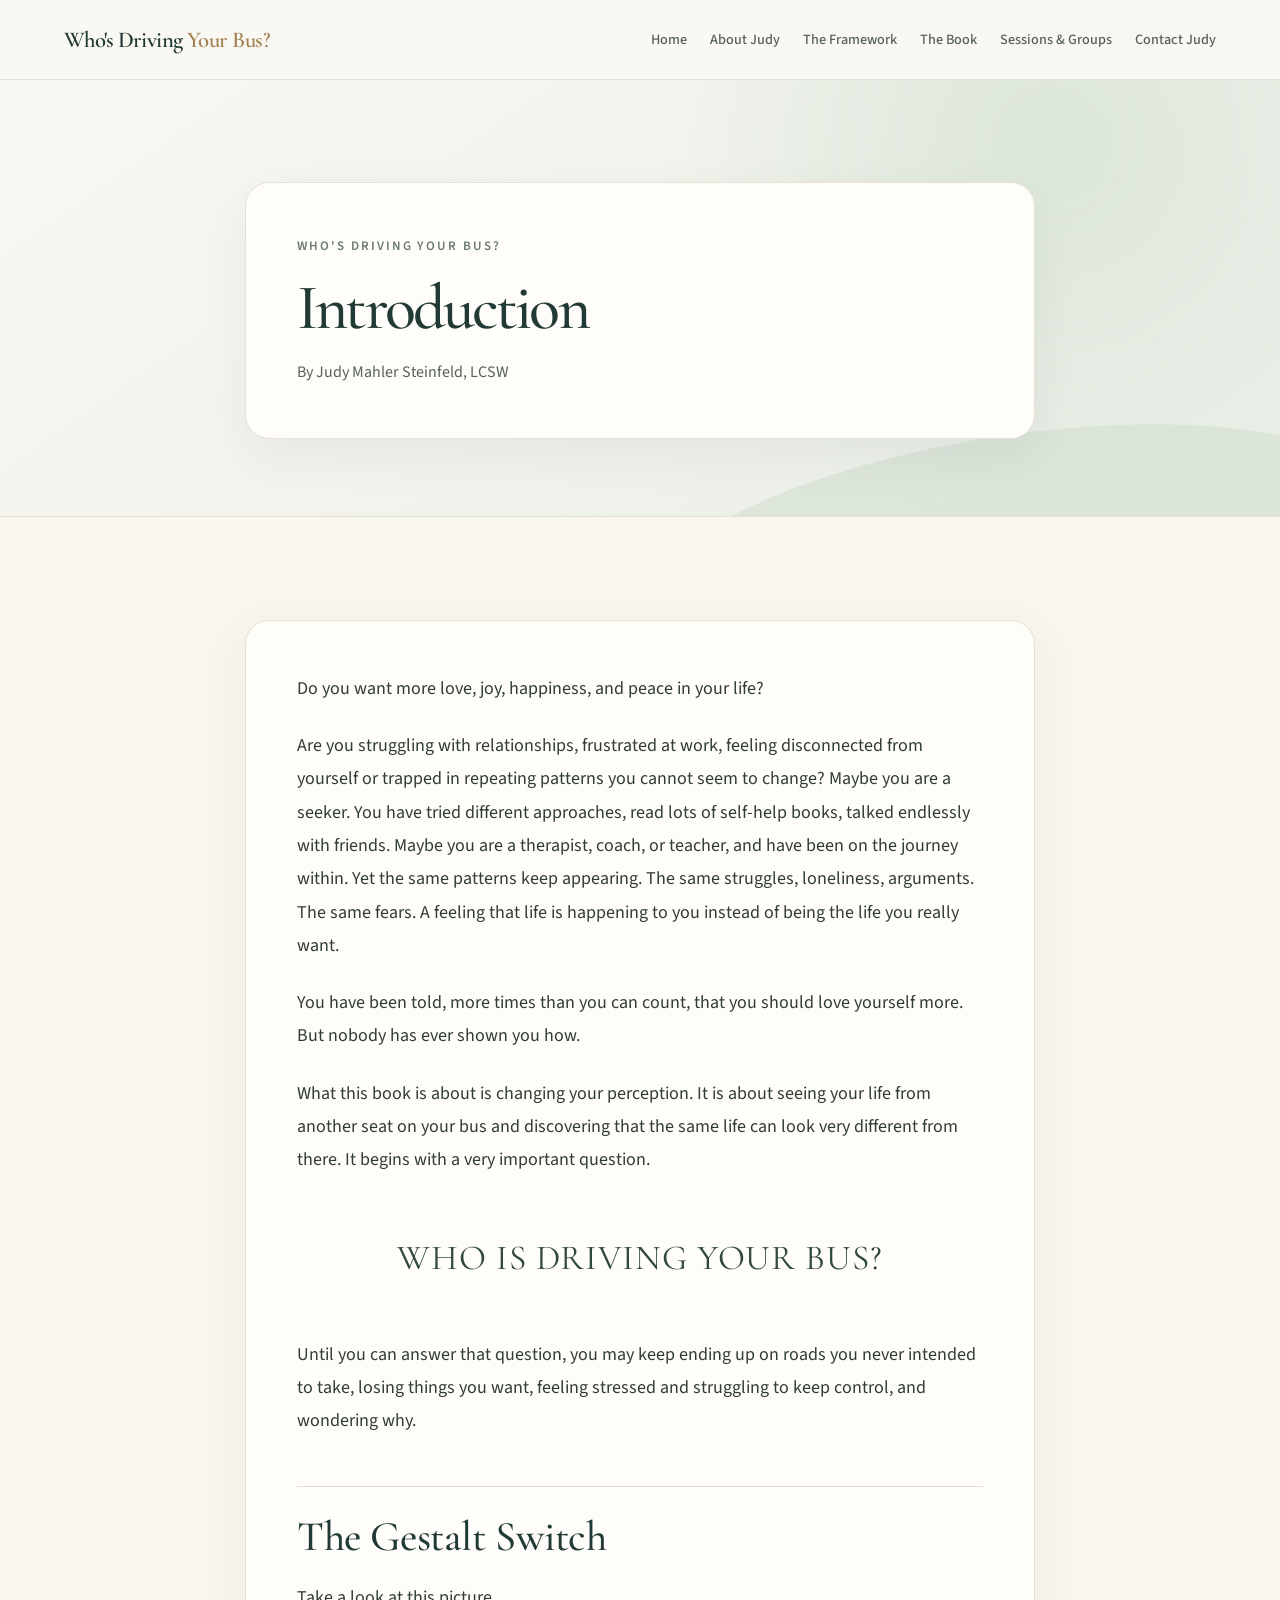
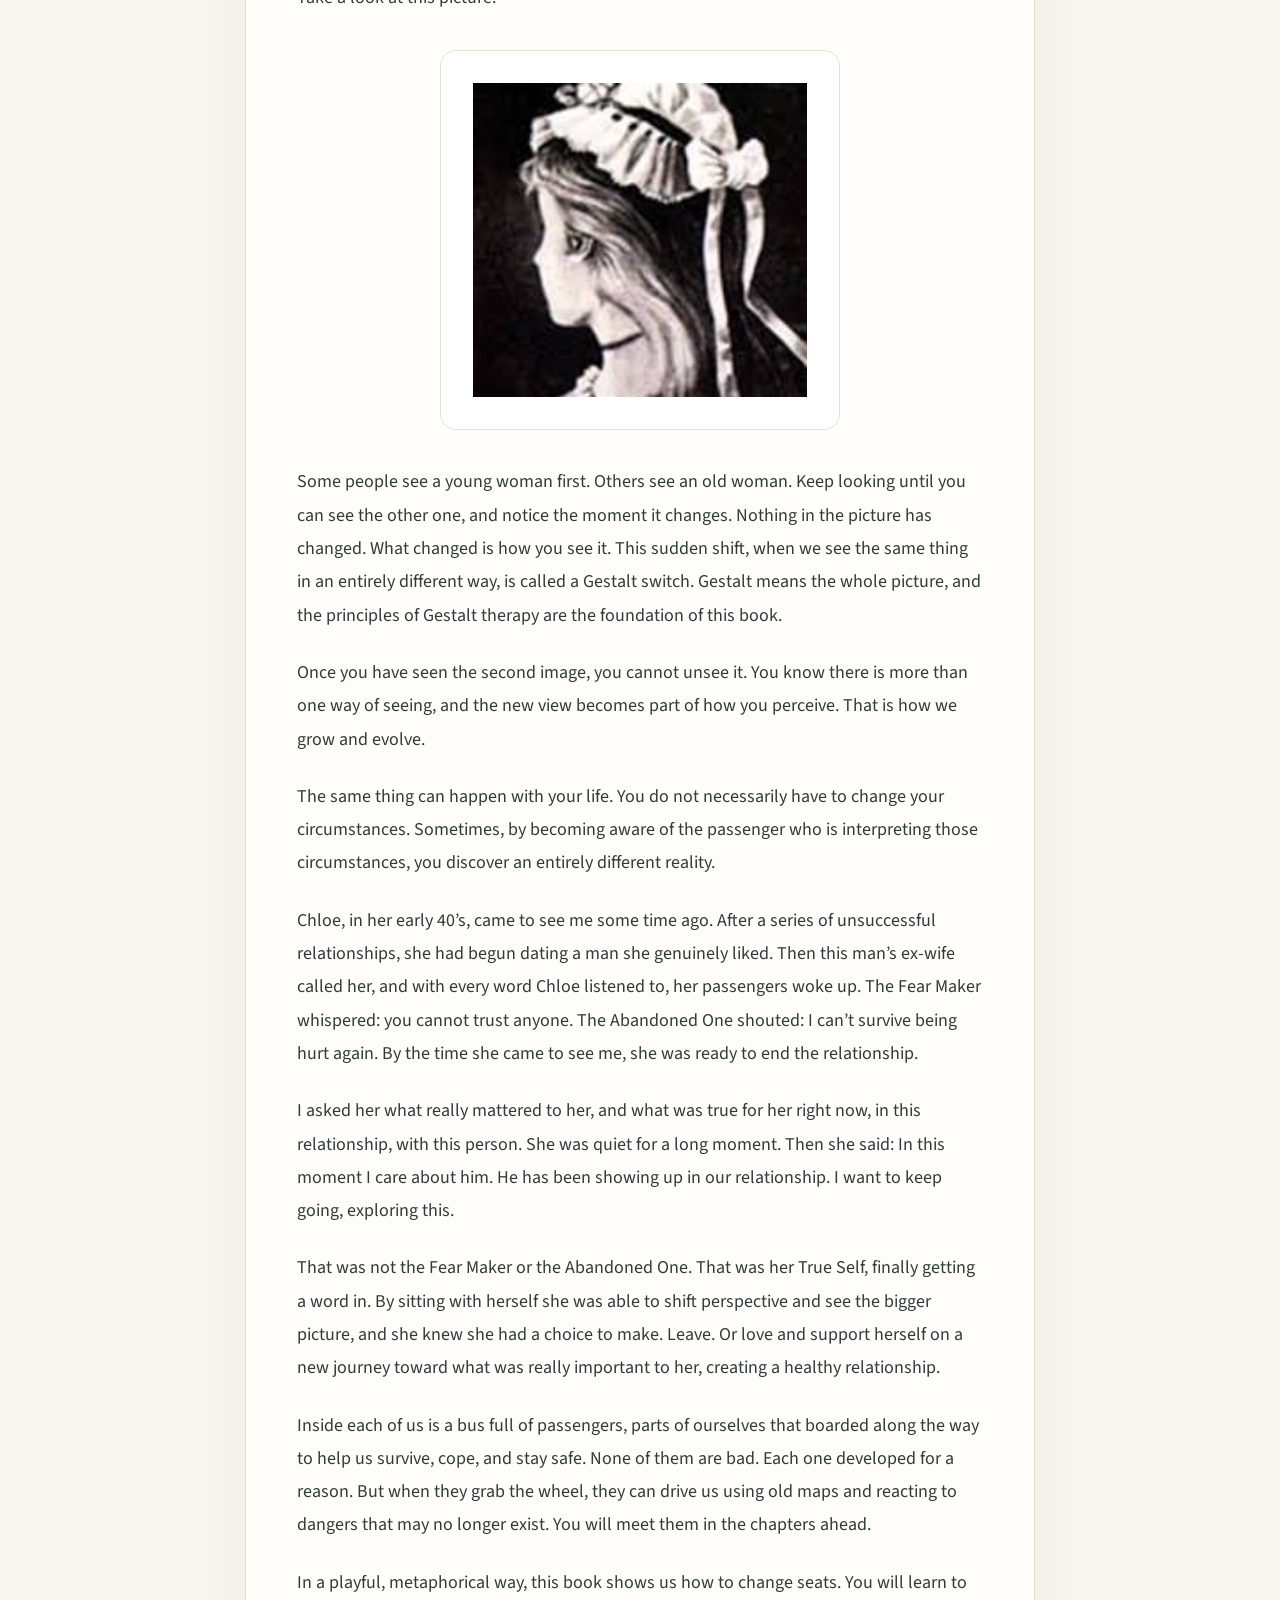
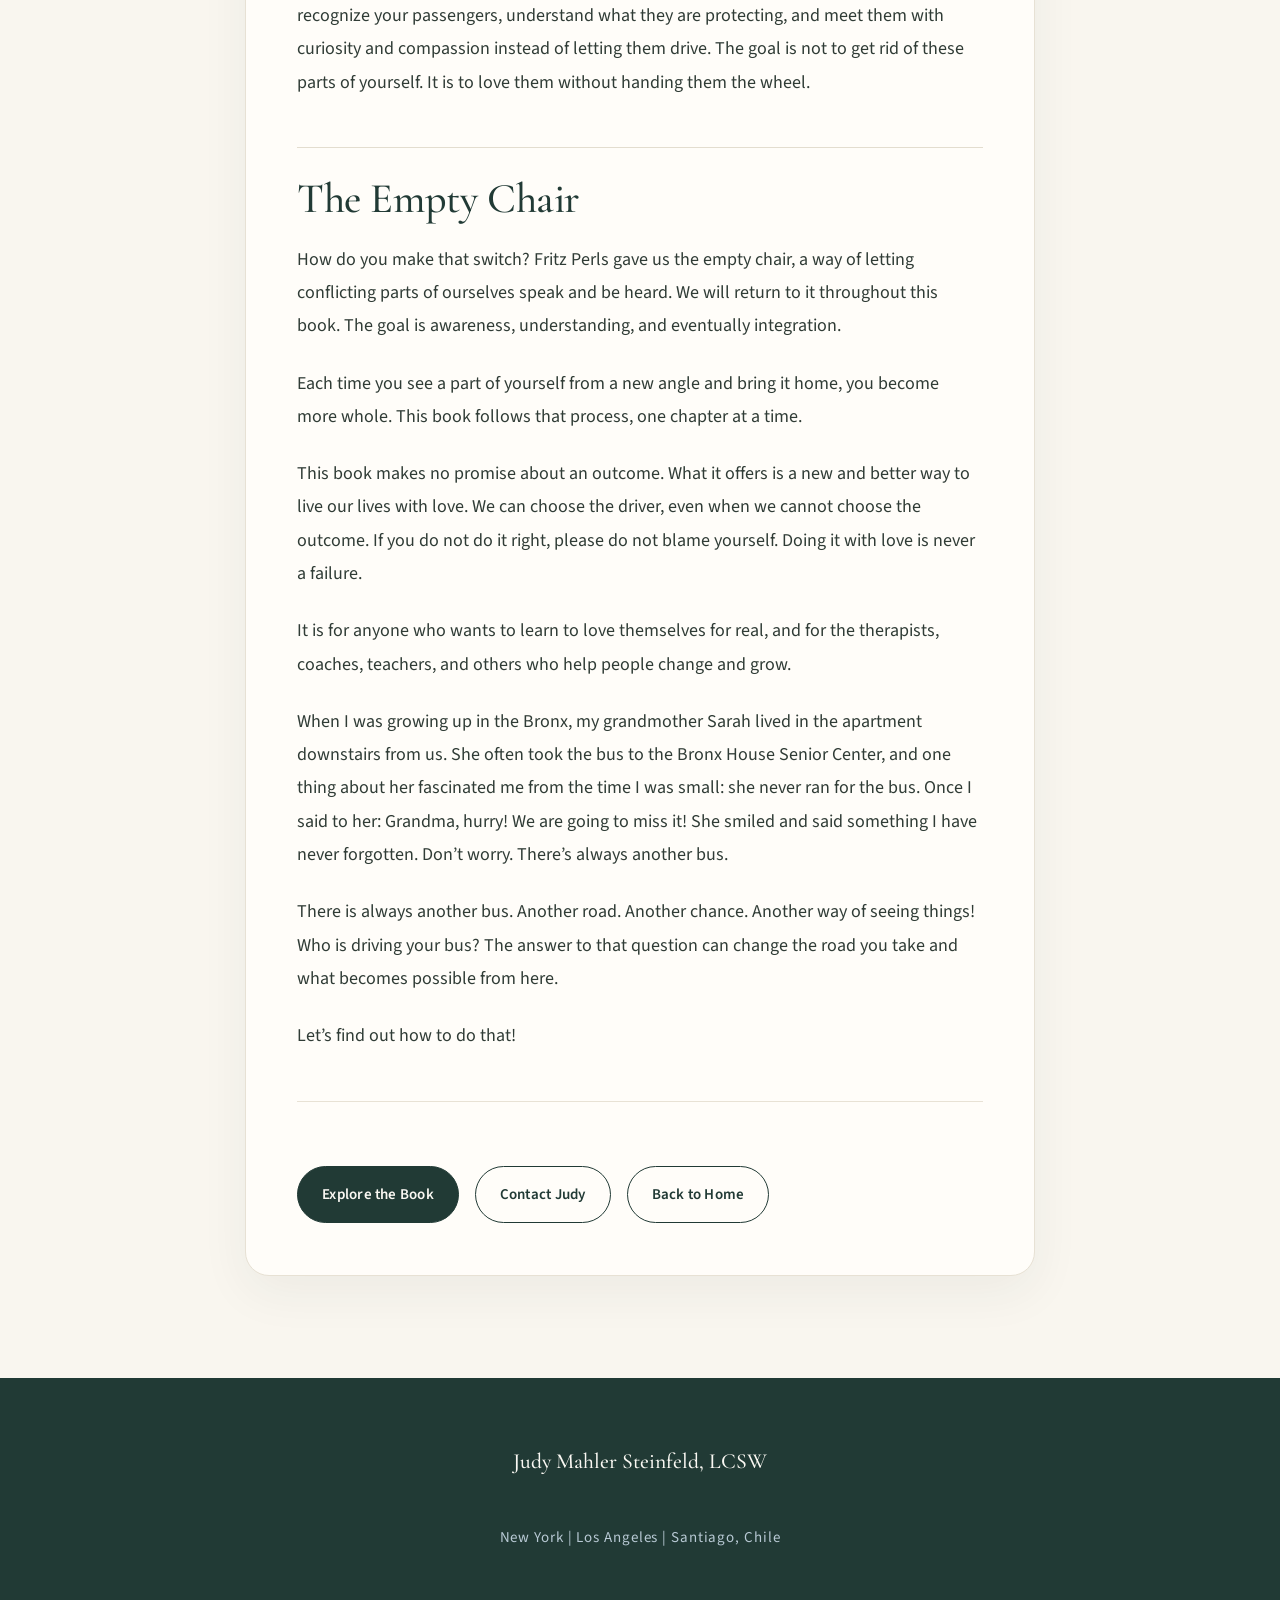
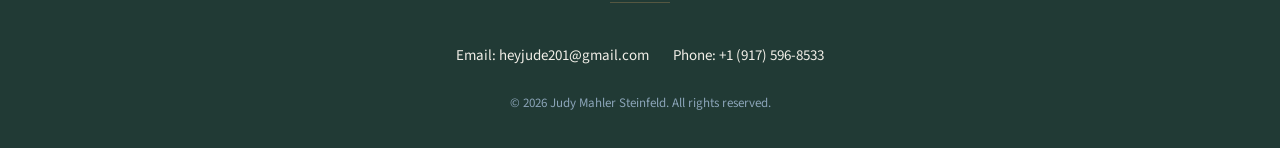
<file: introduction.html>
<!DOCTYPE html>
<html lang="en">
<head>
  <meta charset="UTF-8">
  <meta name="viewport" content="width=device-width, initial-scale=1.0">
  <title>Introduction | Who's Driving Your Bus?</title>
  <meta name="description" content="Read the revised introduction to Who’s Driving Your Bus? by Judy Mahler Steinfeld, LCSW, including the Gestalt switch and changing perspectives.">
  <link rel="canonical" href="https://whoisdrivingyourbus.com/introduction.html">
  <link rel="stylesheet" href="styles.css">
</head>
<body>

  <header class="site-header">
    <div class="container header-inner">
      <a href="index.html" class="logo">Who's Driving <span>Your Bus?</span></a>
      <nav class="nav-desktop" aria-label="Main navigation">
        <a href="index.html">Home</a>
        <a href="about.html">About Judy</a>
        <a href="framework.html">The Framework</a>
        <a href="book.html">The Book</a>
        <a href="work-with-judy.html">Sessions &amp; Groups</a>
        <a href="contact.html">Contact Judy</a>
      </nav>
      <button class="menu-toggle" aria-label="Open menu" aria-expanded="false" aria-controls="mobile-nav">
        <span></span>
        <span></span>
        <span></span>
      </button>
    </div>
  </header>
  <nav class="nav-mobile" id="mobile-nav" aria-label="Mobile navigation" hidden>
    <ul>
      <li><a href="index.html">Home</a></li>
      <li><a href="about.html">About Judy</a></li>
      <li><a href="framework.html">The Framework</a></li>
      <li><a href="book.html">The Book</a></li>
      <li><a href="work-with-judy.html">Sessions &amp; Groups</a></li>
      <li><a href="contact.html">Contact Judy</a></li>
    </ul>
  </nav>

  <main>
    <section class="page-hero">
      <div class="container reading-column">
        <p class="eyebrow">Who's Driving Your Bus?</p>
        <h1>Introduction</h1>
        <p class="reading-byline">By Judy Mahler Steinfeld, LCSW</p>
      </div>
    </section>
    <section class="section section--cream">
      <div class="container reading-column">
        <article class="introduction-text" aria-label="Book introduction">
          <p>Do you want more love, joy, happiness, and peace in your life?</p>

          <p>Are you struggling with relationships, frustrated at work, feeling disconnected from yourself or trapped in repeating patterns you cannot seem to change? Maybe you are a seeker. You have tried different approaches, read lots of self-help books, talked endlessly with friends. Maybe you are a therapist, coach, or teacher, and have been on the journey within. Yet the same patterns keep appearing. The same struggles, loneliness, arguments. The same fears. A feeling that life is happening to you instead of being the life you really want.</p>

          <p>You have been told, more times than you can count, that you should love yourself more. But nobody has ever shown you how.</p>

          <p>What this book is about is changing your perception. It is about seeing your life from another seat on your bus and discovering that the same life can look very different from there. It begins with a very important question.</p>

          <p class="reading-question">WHO IS DRIVING YOUR BUS?</p>

          <p>Until you can answer that question, you may keep ending up on roads you never intended to take, losing things you want, feeling stressed and struggling to keep control, and wondering why.</p>

          <h2 class="introduction-subheading">The Gestalt Switch</h2>

          <p>Take a look at this picture.</p>
          <figure class="introduction-figure"><img src="assets/images/gestalt-young-and-old-woman.png" width="188" height="177" alt="Ambiguous black-and-white portrait illustration, reproduced from Judy's introduction." loading="lazy"></figure>

          <p>Some people see a young woman first. Others see an old woman. Keep looking until you can see the other one, and notice the moment it changes. Nothing in the picture has changed. What changed is how you see it. This sudden shift, when we see the same thing in an entirely different way, is called a Gestalt switch. Gestalt means the whole picture, and the principles of Gestalt therapy are the foundation of this book.</p>

          <p>Once you have seen the second image, you cannot unsee it. You know there is more than one way of seeing, and the new view becomes part of how you perceive. That is how we grow and evolve.</p>

          <p>The same thing can happen with your life. You do not necessarily have to change your circumstances. Sometimes, by becoming aware of the passenger who is interpreting those circumstances, you discover an entirely different reality.</p>

          <p>Chloe, in her early 40’s, came to see me some time ago. After a series of unsuccessful relationships, she had begun dating a man she genuinely liked. Then this man’s ex-wife called her, and with every word Chloe listened to, her passengers woke up. The Fear Maker whispered: you cannot trust anyone. The Abandoned One shouted: I can’t survive being hurt again. By the time she came to see me, she was ready to end the relationship.</p>

          <p>I asked her what really mattered to her, and what was true for her right now, in this relationship, with this person. She was quiet for a long moment. Then she said: In this moment I care about him. He has been showing up in our relationship. I want to keep going, exploring this.</p>

          <p>That was not the Fear Maker or the Abandoned One. That was her True Self, finally getting a word in. By sitting with herself she was able to shift perspective and see the bigger picture, and she knew she had a choice to make. Leave. Or love and support herself on a new journey toward what was really important to her, creating a healthy relationship.</p>

          <p>Inside each of us is a bus full of passengers, parts of ourselves that boarded along the way to help us survive, cope, and stay safe. None of them are bad. Each one developed for a reason. But when they grab the wheel, they can drive us using old maps and reacting to dangers that may no longer exist. You will meet them in the chapters ahead.</p>

          <p>In a playful, metaphorical way, this book shows us how to change seats. You will learn to recognize your passengers, understand what they are protecting, and meet them with curiosity and compassion instead of letting them drive. The goal is not to get rid of these parts of yourself. It is to love them without handing them the wheel.</p>

          <h2 class="introduction-subheading">The Empty Chair</h2>

          <p>How do you make that switch? Fritz Perls gave us the empty chair, a way of letting conflicting parts of ourselves speak and be heard. We will return to it throughout this book. The goal is awareness, understanding, and eventually integration.</p>

          <p>Each time you see a part of yourself from a new angle and bring it home, you become more whole. This book follows that process, one chapter at a time.</p>

          <p>This book makes no promise about an outcome. What it offers is a new and better way to live our lives with love. We can choose the driver, even when we cannot choose the outcome. If you do not do it right, please do not blame yourself. Doing it with love is never a failure.</p>

          <p>It is for anyone who wants to learn to love themselves for real, and for the therapists, coaches, teachers, and others who help people change and grow.</p>

          <p>When I was growing up in the Bronx, my grandmother Sarah lived in the apartment downstairs from us. She often took the bus to the Bronx House Senior Center, and one thing about her fascinated me from the time I was small: she never ran for the bus. Once I said to her: Grandma, hurry! We are going to miss it! She smiled and said something I have never forgotten. Don’t worry. There’s always another bus.</p>

          <p>There is always another bus. Another road. Another chance. Another way of seeing things! Who is driving your bus? The answer to that question can change the road you take and what becomes possible from here.</p>

          <p>Let’s find out how to do that!</p>
        </article>
        <nav class="reading-next" aria-label="Continue exploring">
          <div class="btn-group">
            <a href="book.html" class="btn btn--primary">Explore the Book</a>
            <a href="contact.html" class="btn btn--secondary">Contact Judy</a>
            <a href="index.html" class="btn btn--secondary">Back to Home</a>
          </div>
        </nav>
      </div>
    </section>
  </main>

  <footer class="site-footer">
    <div class="container footer-inner">
      <p class="footer-name">Judy Mahler Steinfeld, LCSW</p>
      <p class="footer-locations">New York | Los Angeles | Santiago, Chile</p>
      <div class="footer-divider"></div>
      <div class="footer-contact">
        <a href="mailto:heyjude201@gmail.com">Email: heyjude201@gmail.com</a>
        <a href="tel:+19175968533">Phone: +1 (917) 596-8533</a>
      </div>
      <p class="footer-copy">&copy; 2026 Judy Mahler Steinfeld. All rights reserved.</p>
    </div>
  </footer>

  <script src="script.js"></script>
</body>
</html>
</file>
<file: styles.css>
/* ==========================================================================
   Who's Driving Your Bus — Design System
   ========================================================================== */

@import url('https://fonts.googleapis.com/css2?family=Cormorant+Garamond:ital,wght@0,400;0,500;0,600;0,700;1,400;1,500&family=Source+Sans+3:ital,wght@0,300;0,400;0,500;0,600;1,400&display=swap');

:root {
  --navy-deep: #1a2744;
  --navy: #243352;
  --navy-soft: #2f4060;
  --gold: #c4a265;
  --gold-light: #d4b87a;
  --gold-muted: rgba(196, 162, 101, 0.15);
  --cream: #f8f5f0;
  --cream-warm: #f3ede4;
  --cream-dark: #e8e0d4;
  --sky: #8ba4b8;
  --sky-light: #b8c9d4;
  --sunrise: #e8c4a8;
  --sunrise-soft: rgba(232, 196, 168, 0.25);
  --text: #2c3340;
  --text-muted: #5a6270;
  --white: #ffffff;
  --shadow-sm: 0 2px 12px rgba(26, 39, 68, 0.06);
  --shadow-md: 0 8px 32px rgba(26, 39, 68, 0.08);
  --shadow-lg: 0 16px 48px rgba(26, 39, 68, 0.12);
  --radius: 4px;
  --radius-lg: 8px;
  --transition: 0.35s cubic-bezier(0.4, 0, 0.2, 1);
  --font-serif: 'Cormorant Garamond', Georgia, 'Times New Roman', serif;
  --font-sans: 'Source Sans 3', -apple-system, BlinkMacSystemFont, sans-serif;
  --max-width: 1200px;
  --header-height: 80px;
}

*, *::before, *::after {
  box-sizing: border-box;
  margin: 0;
  padding: 0;
}

html {
  scroll-behavior: smooth;
  font-size: 16px;
}

body {
  font-family: var(--font-sans);
  font-weight: 400;
  line-height: 1.7;
  color: var(--text);
  background-color: var(--cream);
  -webkit-font-smoothing: antialiased;
  -moz-osx-font-smoothing: grayscale;
}

img {
  max-width: 100%;
  height: auto;
  display: block;
}

a {
  color: inherit;
  text-decoration: none;
  transition: color var(--transition);
}

ul {
  list-style: none;
}

/* Typography
   ========================================================================== */

h1, h2, h3, h4 {
  font-family: var(--font-serif);
  font-weight: 500;
  line-height: 1.2;
  color: var(--navy-deep);
}

h1 {
  font-size: clamp(2.5rem, 5vw, 3.75rem);
  letter-spacing: -0.02em;
}

h2 {
  font-size: clamp(2rem, 3.5vw, 2.75rem);
  letter-spacing: -0.01em;
}

h3 {
  font-size: clamp(1.35rem, 2vw, 1.65rem);
}

p {
  line-height: 1.8;
  margin-bottom: 1.25em;
}

p:last-child {
  margin-bottom: 0;
}

.eyebrow {
  font-family: var(--font-sans);
  font-size: 0.8125rem;
  font-weight: 600;
  letter-spacing: 0.14em;
  text-transform: uppercase;
  color: var(--gold);
  margin-bottom: 1rem;
}

.lead {
  font-size: clamp(1.05rem, 1.5vw, 1.2rem);
  line-height: 1.75;
  color: var(--text-muted);
}

.subheadline {
  font-family: var(--font-serif);
  font-size: clamp(1.25rem, 2vw, 1.5rem);
  font-weight: 400;
  font-style: italic;
  color: var(--navy-soft);
  margin-top: 0.75rem;
  margin-bottom: 1.5rem;
}

/* Layout
   ========================================================================== */

.container {
  width: 100%;
  max-width: var(--max-width);
  margin: 0 auto;
  padding: 0 1.5rem;
}

.section {
  padding-top: 120px;
  padding-bottom: 120px;
}

.section--cream {
  background-color: #f7f3ee;
}

.section--warm {
  background-color: #f0ebe3;
}

.section--navy {
  background-color: var(--navy-deep);
  color: var(--cream);
}

.section--navy h2,
.section--navy h3 {
  color: var(--cream);
}

.section-header {
  max-width: 640px;
  margin-bottom: clamp(2.5rem, 5vw, 4rem);
}

.section-header--center {
  text-align: center;
  margin-left: auto;
  margin-right: auto;
}

/* Header & Navigation
   ========================================================================== */

.site-header {
  position: fixed;
  top: 0;
  left: 0;
  right: 0;
  z-index: 1000;
  height: var(--header-height);
  background: rgba(248, 245, 240, 0.92);
  backdrop-filter: blur(12px);
  -webkit-backdrop-filter: blur(12px);
  border-bottom: 1px solid rgba(26, 39, 68, 0.06);
  transition: box-shadow var(--transition), background var(--transition);
}

.site-header.is-scrolled {
  box-shadow: var(--shadow-sm);
  background: rgba(248, 245, 240, 0.97);
}

.header-inner {
  display: flex;
  align-items: center;
  justify-content: space-between;
  height: var(--header-height);
}

.logo {
  font-family: var(--font-serif);
  font-size: 1.25rem;
  font-weight: 600;
  color: var(--navy-deep);
  letter-spacing: -0.01em;
  white-space: nowrap;
}

.logo span {
  color: var(--gold);
}

.nav-desktop {
  display: flex;
  align-items: center;
  gap: 2rem;
}

.nav-desktop a {
  font-size: 0.9375rem;
  font-weight: 500;
  color: var(--text-muted);
  position: relative;
  padding: 0.25rem 0;
}

.nav-desktop a::after {
  content: '';
  position: absolute;
  bottom: 0;
  left: 0;
  width: 0;
  height: 1px;
  background: var(--gold);
  transition: width var(--transition);
}

.nav-desktop a:hover,
.nav-desktop a.is-active {
  color: var(--navy-deep);
}

.nav-desktop a:hover::after,
.nav-desktop a.is-active::after {
  width: 100%;
}

/* Mobile menu toggle */
.menu-toggle {
  display: none;
  flex-direction: column;
  justify-content: center;
  gap: 6px;
  width: 44px;
  height: 44px;
  background: none;
  border: none;
  cursor: pointer;
  padding: 10px;
  z-index: 1001;
}

.menu-toggle span {
  display: block;
  width: 24px;
  height: 2px;
  background: var(--navy-deep);
  transition: transform var(--transition), opacity var(--transition);
  transform-origin: center;
}

.menu-toggle.is-open span:nth-child(1) {
  transform: translateY(8px) rotate(45deg);
}

.menu-toggle.is-open span:nth-child(2) {
  opacity: 0;
}

.menu-toggle.is-open span:nth-child(3) {
  transform: translateY(-8px) rotate(-45deg);
}

.nav-mobile {
  display: none;
  position: fixed;
  top: var(--header-height);
  left: 0;
  right: 0;
  bottom: 0;
  z-index: 1001;
  background: var(--cream);
  padding: 2rem 1.5rem;
  transform: translateX(100%);
  transition: transform var(--transition);
  overflow-y: auto;
  -webkit-overflow-scrolling: touch;
}

.nav-mobile.is-open {
  transform: translateX(0);
  box-shadow: var(--shadow-lg);
}

.nav-mobile ul {
  display: flex;
  flex-direction: column;
  gap: 0;
}

.nav-mobile a {
  display: block;
  font-family: var(--font-serif);
  font-size: 1.75rem;
  font-weight: 500;
  color: var(--navy-deep);
  padding: 1rem 0;
  border-bottom: 1px solid var(--cream-dark);
  transition: color var(--transition), padding-left var(--transition);
}

.nav-mobile a:hover,
.nav-mobile a.is-active {
  color: var(--gold);
  padding-left: 0.5rem;
}

/* Buttons
   ========================================================================== */

.btn-group {
  display: flex;
  flex-wrap: wrap;
  gap: 1rem;
  margin-top: 2rem;
}

.btn {
  display: inline-flex;
  align-items: center;
  justify-content: center;
  font-family: var(--font-sans);
  font-size: 0.9375rem;
  font-weight: 600;
  letter-spacing: 0.04em;
  text-transform: uppercase;
  padding: 0.875rem 1.75rem;
  border-radius: var(--radius);
  border: 1.5px solid transparent;
  cursor: pointer;
  transition: all var(--transition);
}

.btn--primary {
  background: var(--navy-deep);
  color: var(--cream);
  border-color: var(--navy-deep);
}

.btn--primary:hover {
  background: var(--navy);
  border-color: var(--navy);
  transform: translateY(-2px);
  box-shadow: var(--shadow-md);
}

.btn--secondary {
  background: transparent;
  color: var(--navy-deep);
  border-color: var(--navy-deep);
}

.btn--secondary:hover {
  background: var(--navy-deep);
  color: var(--cream);
  transform: translateY(-2px);
}

.btn--gold {
  background: var(--gold);
  color: var(--navy-deep);
  border-color: var(--gold);
}

.btn--gold:hover {
  background: var(--gold-light);
  border-color: var(--gold-light);
  transform: translateY(-2px);
  box-shadow: var(--shadow-md);
}

.btn--outline-light {
  background: transparent;
  color: var(--cream);
  border-color: rgba(248, 245, 240, 0.4);
}

.btn--outline-light:hover {
  background: var(--cream);
  color: var(--navy-deep);
  border-color: var(--cream);
}

/* Hero
   ========================================================================== */

.hero {
  padding-top: calc(var(--header-height) + 120px);
  padding-bottom: 120px;
  background: linear-gradient(
    165deg,
    var(--cream) 0%,
    var(--cream-warm) 45%,
    var(--sunrise-soft) 100%
  );
  position: relative;
  overflow: hidden;
}

.hero::before {
  content: '';
  position: absolute;
  top: -20%;
  right: -10%;
  width: 60%;
  height: 80%;
  background: radial-gradient(ellipse, rgba(139, 164, 184, 0.12) 0%, transparent 70%);
  pointer-events: none;
}

.hero-grid {
  display: grid;
  grid-template-columns: 1fr 1fr;
  gap: 80px;
  align-items: center;
}

.hero-content {
  position: relative;
  z-index: 1;
}

.hero-visual {
  position: relative;
  z-index: 1;
  display: flex;
  justify-content: center;
  align-items: center;
}

.hero-visual img {
  object-fit: contain;
  height: auto;
  width: 100%;
  display: block;
}

.book-cover-wrap {
  position: relative;
  max-width: 380px;
  margin: 0 auto;
}

.book-cover-wrap img {
  border-radius: var(--radius-lg);
  box-shadow: var(--shadow-lg);
  transition: transform var(--transition);
  object-fit: contain;
  height: auto;
  width: 100%;
  display: block;
}

.book-cover-wrap:hover img {
  transform: translateY(-6px) rotate(-1deg);
}

/* Quote section
   ========================================================================== */

.quote-section {
  padding-top: 80px;
  padding-bottom: 80px;
  text-align: center;
  background: var(--navy-deep);
  position: relative;
  overflow: hidden;
}

.quote-section::before {
  content: '';
  position: absolute;
  inset: 0;
  background: linear-gradient(
    180deg,
    rgba(139, 164, 184, 0.08) 0%,
    transparent 50%,
    rgba(232, 196, 168, 0.06) 100%
  );
  pointer-events: none;
}

.quote-text {
  font-family: var(--font-serif);
  font-size: clamp(1.6rem, 3.5vw, 2.5rem);
  font-weight: 400;
  font-style: italic;
  line-height: 1.6;
  color: var(--cream);
  max-width: 780px;
  margin-left: auto;
  margin-right: auto;
  text-align: center;
  position: relative;
}

.quote-text::before {
  content: '\201C';
  display: block;
  font-size: 4rem;
  line-height: 1;
  color: var(--gold);
  opacity: 0.5;
  margin-bottom: 0.5rem;
}

/* Passenger cards
   ========================================================================== */

.passengers-grid {
  display: grid;
  grid-template-columns: repeat(auto-fit, minmax(280px, 1fr));
  gap: 32px;
}

.passenger-card {
  background: var(--white);
  padding: 36px 32px;
  border-radius: var(--radius-lg);
  box-shadow: var(--shadow-sm);
  border: 1px solid rgba(26, 39, 68, 0.04);
  transition: transform var(--transition), box-shadow var(--transition), border-color var(--transition);
  position: relative;
  overflow: hidden;
}

.passenger-card::before {
  content: '';
  position: absolute;
  top: 0;
  left: 0;
  width: 100%;
  height: 3px;
  background: linear-gradient(90deg, var(--gold), var(--sunrise));
  transform: scaleX(0);
  transform-origin: left;
  transition: transform var(--transition);
}

.passenger-card:hover {
  transform: translateY(-4px);
  box-shadow: var(--shadow-md);
  border-color: rgba(196, 162, 101, 0.2);
}

.passenger-card:hover::before {
  transform: scaleX(1);
}

.passenger-card h3 {
  margin-bottom: 0.75rem;
  transition: color var(--transition);
}

.passenger-card:hover h3 {
  color: var(--gold);
}

.passenger-card p {
  font-size: 0.975rem;
  color: var(--text-muted);
  line-height: 1.65;
}

/* Preview sections (split layout)
   ========================================================================== */

.preview-block {
  display: flex;
  align-items: center;
  gap: 80px;
}

.preview-block--reverse {
  flex-direction: row-reverse;
}

.preview-content {
  flex: 1;
}

.preview-image {
  position: relative;
  flex: 0 0 45%;
  max-width: 45%;
}

/* Portrait photos — column matches image; no letterboxing */
.preview-image--portrait {
  flex: 0 0 auto;
  width: auto;
  max-width: min(38vw, 420px);
  align-self: flex-start;
  padding-top: 0.25rem;
}

.preview-image img {
  width: 100%;
  height: auto;
  object-fit: contain;
  display: block;
  border-radius: var(--radius-lg);
  box-shadow: var(--shadow-md);
}

.preview-image--portrait img {
  width: 100%;
  max-width: 100%;
  height: auto;
  max-height: none;
  margin: 0;
  object-fit: contain;
}

.preview-content h2 {
  margin-bottom: 1.25rem;
}

.preview-content .subheadline {
  margin-top: -0.5rem;
}

/* Page hero (inner pages)
   ========================================================================== */

.page-hero {
  padding-top: calc(var(--header-height) + 120px);
  padding-bottom: 100px;
  background: linear-gradient(165deg, var(--cream) 0%, var(--cream-warm) 100%);
  border-bottom: 1px solid var(--cream-dark);
}

.page-hero h1 {
  margin-bottom: 1rem;
}

.page-hero .lead {
  max-width: 600px;
}

/* Content blocks (inner pages)
   ========================================================================== */

.content-block {
  max-width: 720px;
  margin-bottom: 72px;
}

.content-block + .content-block {
  margin-top: clamp(3rem, 6vw, 4.5rem);
  padding-top: clamp(3rem, 6vw, 4.5rem);
  border-top: 1px solid var(--cream-dark);
}

.content-block h2 {
  margin-bottom: 1.25rem;
}

.placeholder-note {
  font-size: 0.9375rem;
  color: var(--text-muted);
  font-style: italic;
  padding: 1.5rem;
  background: var(--cream-warm);
  border-left: 3px solid var(--gold);
  border-radius: 0 var(--radius) var(--radius) 0;
  margin-top: 1.5rem;
}

/* Contact
   ========================================================================== */

.contact-grid {
  display: grid;
  grid-template-columns: 1fr 1fr;
  gap: clamp(2rem, 5vw, 4rem);
}

.contact-info {
  display: flex;
  flex-direction: column;
  gap: 2rem;
}

.contact-item h3 {
  font-size: 1.1rem;
  margin-bottom: 0.5rem;
  color: var(--gold);
}

.contact-item a {
  color: var(--navy-deep);
  font-size: 1.05rem;
}

.contact-item a:hover {
  color: var(--gold);
}

.contact-form {
  background: var(--white);
  padding: 2.5rem;
  border-radius: var(--radius-lg);
  box-shadow: var(--shadow-sm);
}

.form-honey {
  position: absolute;
  left: -9999px;
  width: 1px;
  height: 1px;
  overflow: hidden;
}

.form-group {
  margin-bottom: 1.5rem;
}

.form-group label {
  display: block;
  font-size: 0.875rem;
  font-weight: 600;
  color: var(--navy-deep);
  margin-bottom: 0.5rem;
  letter-spacing: 0.02em;
}

.form-group input,
.form-group textarea,
.form-group select {
  width: 100%;
  font-family: var(--font-sans);
  font-size: 1rem;
  padding: 0.875rem 1rem;
  border: 1px solid var(--cream-dark);
  border-radius: var(--radius);
  background: var(--cream);
  color: var(--text);
  transition: border-color var(--transition), box-shadow var(--transition);
}

.form-group input:focus,
.form-group textarea:focus,
.form-group select:focus {
  outline: none;
  border-color: var(--gold);
  box-shadow: 0 0 0 3px var(--gold-muted);
}

.form-group textarea {
  min-height: 140px;
  resize: vertical;
}

.form-status {
  margin-top: 1rem;
  font-size: 0.9375rem;
  line-height: 1.6;
  color: var(--text-muted);
}

/* Early Reader (application, feedback, admin) — additive only
   ========================================================================== */

.er-auth-grid {
  max-width: 640px;
  margin: 0 auto;
}

.er-feedback-wrap {
  max-width: 720px;
}

.er-card {
  background: var(--white);
  padding: clamp(1.75rem, 4vw, 2.5rem);
  border-radius: var(--radius-lg);
  box-shadow: var(--shadow-sm);
}

.er-card h2,
.er-admin-login h1 {
  margin-bottom: 0.5rem;
}

.er-card-intro {
  margin-bottom: 1.75rem;
  color: var(--text-muted);
}

.er-card-intro a {
  color: var(--navy-deep);
  text-decoration: underline;
  text-underline-offset: 3px;
}

.er-optional {
  font-weight: 400;
  color: var(--text-muted);
  text-transform: none;
  letter-spacing: 0;
}

.er-agreement {
  margin: 1.5rem 0 2rem;
  padding-top: 1.25rem;
  border-top: 1px solid var(--cream-dark);
}

.er-agreement h3 {
  font-size: 1.25rem;
  margin-bottom: 0.75rem;
}

.er-agreement-body {
  max-height: 220px;
  overflow-y: auto;
  padding: 1rem 1.15rem;
  margin-bottom: 1.25rem;
  background: var(--cream);
  border: 1px solid var(--cream-dark);
  border-radius: var(--radius);
  font-size: 0.95rem;
  color: var(--text-muted);
}

.er-agreement-body ul {
  list-style: disc;
  padding-left: 1.25rem;
  margin-top: 0.75rem;
}

.er-agreement-body li {
  margin-bottom: 0.5rem;
}

.er-check {
  display: flex;
  gap: 0.75rem;
  align-items: flex-start;
  margin-bottom: 0.85rem;
  font-size: 0.95rem;
  line-height: 1.5;
  color: var(--text);
  cursor: pointer;
}

.er-check input {
  margin-top: 0.3rem;
  flex-shrink: 0;
}

.er-status {
  margin-top: 1rem;
  font-size: 0.9375rem;
  line-height: 1.6;
  color: var(--text-muted);
  min-height: 1.4em;
}

.er-status--error { color: #8a2f2f; }
.er-status--success { color: #2f5d3a; }
.er-status--info { color: var(--navy-soft); }

.er-admin-section {
  padding-top: calc(var(--header-height) + 48px);
  min-height: 80vh;
}

.er-admin-login {
  max-width: 480px;
  margin: 0 auto;
}

.er-admin-header {
  display: flex;
  flex-wrap: wrap;
  justify-content: space-between;
  gap: 1rem;
  align-items: flex-start;
  margin-bottom: 1.5rem;
}

.er-admin-workflow {
  color: var(--text-muted);
  max-width: 40rem;
  margin-top: 0.5rem;
}

.er-admin-stats {
  display: flex;
  flex-wrap: wrap;
  gap: 0.75rem;
  margin-bottom: 1.25rem;
}

.er-stat {
  background: var(--white);
  border: 1px solid var(--cream-dark);
  border-radius: var(--radius);
  padding: 0.85rem 1.1rem;
  min-width: 6.5rem;
}

.er-stat strong {
  display: block;
  font-family: var(--font-serif);
  font-size: 1.5rem;
  color: var(--navy-deep);
  line-height: 1.1;
}

.er-stat span {
  font-size: 0.8rem;
  letter-spacing: 0.04em;
  text-transform: uppercase;
  color: var(--text-muted);
}

.er-admin-filters {
  display: flex;
  flex-wrap: wrap;
  gap: 0.5rem;
  margin-bottom: 1rem;
}

.er-filter {
  border: 1px solid var(--cream-dark);
  background: var(--white);
  color: var(--navy-deep);
  border-radius: 999px;
  padding: 0.4rem 0.9rem;
  font: inherit;
  font-size: 0.85rem;
  cursor: pointer;
}

.er-filter.is-active {
  background: var(--navy-deep);
  border-color: var(--navy-deep);
  color: var(--cream);
}

.er-admin-table-wrap {
  overflow-x: auto;
  background: var(--white);
  border-radius: var(--radius-lg);
  box-shadow: var(--shadow-sm);
}

.er-admin-table {
  width: 100%;
  border-collapse: collapse;
  font-size: 0.92rem;
}

.er-admin-table th,
.er-admin-table td {
  text-align: left;
  padding: 0.85rem 0.75rem;
  border-bottom: 1px solid var(--cream-dark);
  vertical-align: top;
}

.er-admin-table th {
  font-size: 0.75rem;
  letter-spacing: 0.06em;
  text-transform: uppercase;
  color: var(--text-muted);
  background: var(--cream);
}

.er-badge {
  display: inline-block;
  padding: 0.15rem 0.55rem;
  border-radius: 999px;
  font-size: 0.75rem;
  text-transform: uppercase;
  letter-spacing: 0.04em;
}

.er-badge--pending { background: #f3e6c8; color: #6a5320; }
.er-badge--approved { background: #d9eadc; color: #2f5d3a; }
.er-badge--declined { background: #f0d9d9; color: #8a2f2f; }

.er-actions {
  white-space: nowrap;
}

.er-btn-sm {
  padding: 0.4rem 0.7rem;
  font-size: 0.75rem;
  margin: 0.15rem 0.1rem 0.15rem 0;
}

.er-linkish {
  background: none;
  border: none;
  padding: 0;
  font: inherit;
  color: var(--navy-deep);
  text-decoration: underline;
  text-underline-offset: 2px;
  cursor: pointer;
  text-align: left;
}

.er-modal[hidden] { display: none; }

.er-modal {
  position: fixed;
  inset: 0;
  z-index: 2000;
  display: flex;
  align-items: center;
  justify-content: center;
  padding: 1rem;
}

.er-modal-backdrop {
  position: absolute;
  inset: 0;
  background: rgba(26, 39, 68, 0.45);
}

.er-modal-panel {
  position: relative;
  z-index: 1;
  background: var(--white);
  max-width: 640px;
  width: 100%;
  max-height: 85vh;
  overflow-y: auto;
  border-radius: var(--radius-lg);
  padding: 1.75rem;
  box-shadow: var(--shadow-lg);
}

.er-modal-close {
  position: absolute;
  top: 0.75rem;
  right: 0.85rem;
  border: none;
  background: none;
  font-size: 1.5rem;
  cursor: pointer;
  color: var(--text-muted);
}

.er-modal-quote {
  white-space: pre-wrap;
  background: var(--cream);
  padding: 0.85rem 1rem;
  border-radius: var(--radius);
  color: var(--text);
}

.er-modal-rule {
  border: 0;
  border-top: 1px solid var(--cream-dark);
  margin: 1rem 0;
}

.er-content-page {
  margin: 2rem 0 1rem;
}

.er-content-preview {
  width: 160px;
  height: auto;
  margin-bottom: 0.75rem;
  border-radius: var(--radius);
}

.er-content-url,
.er-content-file {
  display: block;
  width: 100%;
  margin-top: 0.5rem;
}

/* Footer
   ========================================================================== */

.site-footer {
  background: var(--navy-deep);
  color: var(--cream);
  padding: clamp(3rem, 6vw, 4rem) 0 2rem;
}

.footer-inner {
  display: flex;
  flex-direction: column;
  align-items: center;
  text-align: center;
  gap: 1rem;
}

.footer-name {
  font-family: var(--font-serif);
  font-size: 1.35rem;
  font-weight: 500;
  color: var(--cream);
}

.footer-locations {
  font-size: 0.9375rem;
  color: var(--sky-light);
  letter-spacing: 0.06em;
}

.footer-contact {
  display: flex;
  flex-wrap: wrap;
  justify-content: center;
  gap: 1.5rem;
  font-size: 0.9375rem;
  margin-top: 0.5rem;
}

.footer-contact a {
  color: var(--cream-warm);
  transition: color var(--transition);
}

.footer-contact a:hover {
  color: var(--gold-light);
}

.footer-divider {
  width: 60px;
  height: 1px;
  background: var(--gold);
  opacity: 0.4;
  margin: 1rem 0;
}

.footer-copy {
  font-size: 0.8125rem;
  color: var(--sky);
  margin-top: 0.5rem;
}

/* Scroll reveal animations
   ========================================================================== */

.reveal {
  opacity: 0;
  transform: translateY(24px);
  transition: opacity 0.7s cubic-bezier(0.4, 0, 0.2, 1),
              transform 0.7s cubic-bezier(0.4, 0, 0.2, 1);
}

.reveal.is-visible {
  opacity: 1;
  transform: translateY(0);
}

.reveal-delay-1 { transition-delay: 0.1s; }
.reveal-delay-2 { transition-delay: 0.2s; }
.reveal-delay-3 { transition-delay: 0.3s; }
.reveal-delay-4 { transition-delay: 0.4s; }
.reveal-delay-5 { transition-delay: 0.5s; }

/* Responsive
   ========================================================================== */

@media (max-width: 900px) {
  .hero-grid,
  .contact-grid {
    grid-template-columns: 1fr;
  }

  .hero-visual {
    order: -1;
  }

  .book-cover-wrap {
    max-width: 280px;
  }

  .preview-image img {
    max-width: 400px;
    margin: 0 auto;
  }

  .preview-image--portrait {
    width: auto;
    max-width: min(100%, 360px);
    margin-left: auto;
    margin-right: auto;
  }

  .preview-image--portrait img {
    max-height: none;
  }
}

@media (max-width: 768px) {
  .nav-desktop {
    display: none;
  }

  .menu-toggle {
    display: flex;
  }

  .nav-mobile {
    display: block;
  }

  .btn-group {
    flex-direction: column;
  }

  .btn {
    width: 100%;
    text-align: center;
  }

  .passengers-grid {
    grid-template-columns: 1fr;
  }

  .contact-form {
    padding: 1.75rem;
  }

  .preview-block {
    flex-direction: column;
    gap: 40px;
  }

  .preview-block--reverse {
    flex-direction: column;
  }

  .preview-image {
    flex: 0 0 100%;
    max-width: 100%;
  }

  .preview-image--portrait {
    max-width: min(100%, 300px);
  }
}

@media (prefers-reduced-motion: reduce) {
  html {
    scroll-behavior: auto;
  }

  .reveal {
    opacity: 1;
    transform: none;
    transition: none;
  }

  *, *::before, *::after {
    animation-duration: 0.01ms !important;
    transition-duration: 0.01ms !important;
  }
}

/* Author reading layouts */
.editorial-block {
  max-width: 780px;
}

.editorial-block .btn-group,
section[aria-labelledby="home-book-heading"] .btn-group {
  margin-top: 1.75rem;
}

section[aria-labelledby="home-book-heading"] h3 {
  margin-top: 1.75rem;
}

.quote-source {
  margin-top: 1rem;
  text-align: center;
  color: var(--cream);
}

.reading-column {
  max-width: 740px;
}

.reading-byline {
  color: var(--text-muted);
  margin-top: 1rem;
}

.introduction-text {
  font-size: 1.125rem;
  line-height: 1.85;
}

.introduction-text p {
  line-height: inherit;
}

.introduction-text p + p {
  margin-top: 1.5rem;
}

.introduction-text .reading-question {
  font-family: var(--font-serif);
  font-size: clamp(1.6rem, 4vw, 2.2rem);
  color: var(--navy);
  margin-block: 2rem;
}

.reading-next {
  border-top: 1px solid var(--cream-dark);
  margin-top: 3rem;
  padding-top: 2rem;
}


/* Conference refresh, November 2026. Scoped to the homepage for safe review. */
body:has(.hero--editorial) {
  --navy-deep: #213a35;
  --navy: #30483f;
  --navy-soft: #4a6359;
  --gold: #a48254;
  --gold-light: #ba9868;
  --cream: #faf8f3;
  --cream-warm: #f1eee7;
  --cream-dark: #e8e2d5;
  --text: #273833;
  --text-muted: #55615a;
  --radius: 8px;
  --radius-lg: 18px;
}
body:has(.hero--editorial) .site-header { background: rgba(250,248,243,.94); border-bottom-color: rgba(48,72,63,.12); }
body:has(.hero--editorial) .logo { font-size: 1.45rem; letter-spacing: -.03em; }
body:has(.hero--editorial) .nav-desktop { gap: clamp(.7rem,1.8vw,1.65rem); }
body:has(.hero--editorial) .nav-desktop a { font-size: .89rem; }
.hero--editorial { padding-top: calc(var(--header-height) + clamp(88px,11vw,145px)); padding-bottom: clamp(90px, 10vw, 150px); background: radial-gradient(circle at 80% 35%, #e0e8df 0, transparent 35%), linear-gradient(145deg,#faf8f3 20%,#ece9df 100%); }
.hero--editorial::before { background: none; }
.hero--editorial::after { content: ""; position: absolute; left: -9%; bottom: -110px; width: 80%; height: 250px; background: #becfc1; opacity: .23; border-radius: 50% 50% 0 0; transform: rotate(-7deg); pointer-events: none; }
.hero--editorial .hero-grid { grid-template-columns: 1.16fr .84fr; gap: clamp(40px,7vw,110px); }
.hero--editorial .eyebrow { color: #65776b; letter-spacing: .16em; font-size: .72rem; }
.hero--editorial h1 { font-size: clamp(4rem,7.2vw,7.4rem); line-height: .98; letter-spacing: -.05em; max-width: 650px; margin: 0 0 1.5rem; }
.hero--editorial .subheadline { font-size: clamp(1.3rem,2.1vw,1.85rem); font-style: normal; line-height: 1.35; border-left: 3px solid var(--gold); padding-left: 1rem; max-width: 530px; margin-bottom: 1.8rem; }
.hero--editorial .hero-content p:not(.eyebrow):not(.subheadline) { font-size: 1.09rem; line-height: 1.78; max-width: 580px; }
.hero--editorial .btn { border-radius: 999px; padding: 1rem 1.5rem; text-transform: none; letter-spacing: .01em; }
.hero--editorial .book-cover-wrap { max-width: 420px; z-index: 1; transform: rotate(1.5deg); }
.hero--editorial .book-cover-wrap img { position: relative; z-index: 2; box-shadow: 0 26px 60px rgba(32,55,48,.2); }
.hero--editorial .cover-halo { position: absolute; inset: -9% -16%; border-radius: 50%; background: linear-gradient(145deg,#d7e2d6,#e9e3d3); opacity: .95; transform: rotate(-12deg); }
.quote-section--signature { background: #283f37; padding-block: clamp(60px,8vw,105px); }
.quote-section--signature .quote-text { max-width: 900px; font-size: clamp(1.9rem,3.3vw,3.35rem); line-height: 1.3; }
.gestalt-feature { background: #f7f4eb; position: relative; border-top: 1px solid #e3dfd1; }
.gestalt-feature::before { content: "01 / PERSPECTIVE"; position: absolute; top: 2.4rem; right: max(2rem, calc((100vw - 1200px)/2)); font: 600 .7rem var(--font-sans); letter-spacing: .14em; color: #8b957e; }
.gestalt-feature .preview-block { gap: clamp(35px,7vw,110px); align-items: start; }
.gestalt-feature .preview-content:first-child { background: #fffdf8; padding: clamp(28px,4vw,54px); border: 1px solid #e7e1d4; border-radius: 24px; box-shadow: 0 20px 55px rgba(46,59,42,.06); }
.gestalt-feature h2 { font-size: clamp(2.3rem,4vw,3.6rem); }
.gestalt-feature .preview-content:nth-child(2) { padding-top: clamp(30px,6vw,90px); }
.gestalt-feature .small-note { font-size: .9rem; color: #667168; border-top: 1px solid #e6e2d8; padding-top: 1rem; }
.professionals-feature { background: linear-gradient(135deg,#e9eee5,#f5f1e9 70%); }
.professionals-feature .editorial-block { max-width: 900px; margin-inline: auto; }
.professionals-feature h2 { font-size: clamp(2.5rem,4.7vw,4.35rem); max-width: 780px; margin-inline: auto; }
.professionals-feature p { max-width: 760px; margin-inline: auto; }
.professionals-feature .btn-group { justify-content: center; }
.professionals-feature .btn { border-radius: 999px; text-transform: none; }
body:has(.hero--editorial) .passenger-card { border-radius: 18px; box-shadow: 0 6px 28px rgba(36,56,49,.07); }
body:has(.hero--editorial) .passenger-card:hover { border-color: #becfbd; }
body:has(.hero--editorial) .section { padding-block: clamp(74px,8vw,120px); }
body:has(.hero--editorial) .site-footer { background-color: #213a35; }
@media (max-width: 900px) {
 .hero--editorial .hero-grid { grid-template-columns: 1fr; gap: 55px; }
 .hero--editorial .hero-content { max-width: 680px; }
 .hero--editorial .hero-visual { justify-content: flex-start; }
 .hero--editorial .book-cover-wrap { max-width: 340px; }
 .gestalt-feature::before { display: none; }
}
@media (max-width: 600px) {
 .hero--editorial { padding-top: calc(var(--header-height) + 50px); }
 .hero--editorial h1 { font-size: clamp(3.35rem,14vw,5rem); }
 .hero--editorial .hero-visual { justify-content: center; }
 .hero--editorial .book-cover-wrap { max-width: 290px; }
 .gestalt-feature .preview-content:first-child { padding: 26px; }
 .hero--editorial .btn-group { flex-direction: column; align-items: stretch; }
}


/* Shared page refresh: consistent design for every linked page. */
:root {
  --navy-deep: #213a35;
  --navy: #30483f;
  --navy-soft: #4a6359;
  --gold: #a48254;
  --gold-light: #ba9868;
  --cream: #faf8f3;
  --cream-warm: #f1eee7;
  --cream-dark: #e8e2d5;
  --text: #273833;
  --text-muted: #55615a;
  --radius: 8px;
  --radius-lg: 18px;
}
.site-header { background: rgba(250,248,243,.94); border-bottom-color: rgba(48,72,63,.12); }
.logo { font-size: 1.42rem; letter-spacing: -.025em; }
.nav-desktop { gap: clamp(.7rem,1.8vw,1.65rem); }
.nav-desktop a { font-size: .89rem; }
.page-hero { position: relative; overflow: hidden; padding-top: calc(var(--header-height) + clamp(85px,10vw,135px)); padding-bottom: clamp(70px,7vw,115px); background: radial-gradient(circle at 82% 28%,#dce6da 0,transparent 35%),linear-gradient(145deg,#faf8f3,#e9eee6); }
.page-hero::after { content:""; position:absolute; pointer-events:none; right:-9%; bottom:-180px; width: 60%; height:260px; transform: rotate(-9deg); border-radius:50%; background:#cadaca; opacity:.48; }
.page-hero h1 { font-size: clamp(2.9rem,5.9vw,5.4rem); letter-spacing:-.045em; line-height:1.07; max-width:950px; }
.page-hero .eyebrow { color:#6a7b70; letter-spacing:.15em; }
.page-hero .lead { font-size:clamp(1.1rem,1.55vw,1.27rem); line-height:1.7; max-width:730px; }
.page-hero .subheadline { font-style:normal; border-left:3px solid var(--gold); padding-left:1rem; }
.section { padding-block:clamp(74px,8vw,120px); }
.section--cream { background:#f9f6ef; }
.section--warm { background:#f0eee6; }
.quote-section { background:#283f37; }
.quote-text { line-height:1.38; }
.content-block { max-width:800px; }
.content-block h2, .preview-content h2 { letter-spacing:-.025em; }
.passenger-card { border-radius:18px; box-shadow:0 6px 28px rgba(36,56,49,.07); }
.preview-image img { box-shadow:0 20px 45px rgba(32,55,48,.13); border-radius:18px; }
.btn { border-radius:999px; text-transform:none; letter-spacing:.015em; padding:.95rem 1.5rem; }
.contact-form { border-radius:24px; border:1px solid #e7e1d4; box-shadow:0 16px 46px rgba(36,56,49,.08); }
.form-group input, .form-group textarea, .form-group select { border-radius:10px; background:#fffefb; }
.site-footer { background:#213a35; }
@media (max-width: 600px) {
  .page-hero { padding-top:calc(var(--header-height) + 55px); padding-bottom:70px; }
  .page-hero h1 { font-size:clamp(2.6rem,10vw,3.8rem); }
  .contact-form { padding:1.6rem; }
}

/* Perception illustrations: full images with room to examine each view. */
.gestalt-illustrations {
  display: grid;
  grid-template-columns: repeat(2, minmax(0, 1fr));
  gap: 2.5rem;
  margin-top: 3rem;
}
.gestalt-illustration { margin: 0; min-width: 0; }
.gestalt-illustration__image {
  display: flex;
  align-items: center;
  justify-content: center;
  background: #fff;
  border: 1px solid #e7e1d4;
  border-radius: 12px;
  padding: 1rem;
  aspect-ratio: 1;
  overflow: hidden;
}
.gestalt-illustration__image:focus-visible {
  outline: 3px solid var(--gold);
  outline-offset: 5px;
}
.gestalt-illustration__image img {
  display: block;
  width: 100%;
  height: 100%;
  object-fit: contain;
}
.gestalt-illustration figcaption { padding-top: 1.25rem; }
.gestalt-illustration h3 { margin-bottom: .75rem; }
.gestalt-illustrations__hint { grid-column: 1 / -1; margin: 0; color: var(--text-muted); }
@media (max-width: 700px) {
  .gestalt-illustrations { grid-template-columns: 1fr; gap: 2rem; }
  .gestalt-illustration__image { padding: .5rem; }
}


/* Spoiler-free visual discovery: explanations open only by choice. */
.gestalt-discovery__intro { max-width: 780px; margin-inline: auto; text-align: center; }
.gestalt-discovery__intro h2 { font-size: clamp(2.6rem,5.4vw,4.8rem); margin-bottom: 1.25rem; }
.gestalt-discovery__intro p:not(.eyebrow) { font-size: clamp(1.03rem,1.5vw,1.2rem); }
.gestalt-discovery .gestalt-illustrations { margin-top: clamp(2.5rem,5vw,4.5rem); align-items: start; }
.gestalt-illustration { background: #fffdf8; border: 1px solid #e7e1d4; border-radius: 20px; padding: clamp(12px,2vw,24px); box-shadow: 0 12px 38px rgba(46,59,42,.055); }
.gestalt-illustration__image { border: 0; background:#fff; }
.gestalt-illustration__prompt { font-family: var(--font-serif); font-size: clamp(1.25rem,2vw,1.6rem); color:var(--navy-deep); line-height:1.3; margin:0 0 1rem; }
.gestalt-reveal { border-top:1px solid #e5dfd3; }
.gestalt-reveal summary { cursor:pointer; color:var(--navy-deep); font-weight:600; padding:1rem 2.1rem 1rem 0; position:relative; list-style:none; }
.gestalt-reveal summary::-webkit-details-marker { display:none; }
.gestalt-reveal summary::after { content:"+"; position:absolute; right:.25rem; top:.75rem; font-size:1.5rem; font-weight:400; }
.gestalt-reveal[open] summary::after { content:"−"; }
.gestalt-reveal summary:focus-visible { outline:3px solid var(--gold); outline-offset:3px; border-radius:4px; }
.gestalt-reveal__answer { padding:.25rem 0 1rem; color:var(--text-muted); }
.gestalt-reveal__answer h3 { font-size:1.45rem; margin-bottom:.6rem; }
.gestalt-discovery__meaning { max-width:900px; margin: clamp(4rem,7vw,7rem) auto 0; padding:clamp(1.75rem,4.5vw,4rem); border-radius:24px; background:#fffdf8; border:1px solid #e7e1d4; }
.gestalt-discovery__meaning h2 { font-size:clamp(2rem,3.8vw,3.4rem); margin-bottom:1.25rem; }
.gestalt-discovery__meaning .small-note { border-top:1px solid #e5dfd3; padding-top:1rem; font-size:.9rem; color:#667168; }
.gestalt-discovery__meaning .btn-group { margin-top:2rem; }
@media(max-width:700px) {
 .gestalt-illustration { padding:12px; }
 .gestalt-discovery__meaning { margin-top:3rem; padding:1.5rem; }
}


/* Inner pages: November 2026 editorial polish */
body:has(.page-hero) .page-hero { padding-top:calc(var(--header-height) + clamp(72px,8vw,110px)); padding-bottom:clamp(54px,6vw,90px); }
body:has(.page-hero) .page-hero > .container { position:relative; z-index:1; }
body:has(.page-hero) .page-hero h1 { font-size:clamp(2.9rem,5vw,4.6rem); max-width:820px; }
body:has(.page-hero) .page-hero .lead { font-size:clamp(1.08rem,1.45vw,1.25rem); max-width:740px; }
body:has(.page-hero) .content-block { max-width:790px; }
body:has(.page-hero) .content-block h2 { font-size:clamp(2rem,3vw,2.8rem); }
body:has(.page-hero) .quote-section { padding-block:clamp(48px,6vw,84px); }
body:has(.page-hero) .quote-section .quote-text { font-size:clamp(1.6rem,2.6vw,2.5rem); max-width:850px; }
body:has(.page-hero) .section > .container > .content-block { margin-left:auto; margin-right:auto; }
body:has(.page-hero) .section > .container > .content-block + .content-block { margin-top:clamp(2.5rem,5vw,4rem); }
body:has(.page-hero) .section > .container > .preview-block { align-items:flex-start; }
body:has(.page-hero) .section > .container > .editorial-block { margin-inline:auto; }
body:has(.page-hero) .section--cream .content-block, body:has(.page-hero) .section--warm .content-block { position:relative; }
body:has(.page-hero) .reading-column { max-width:790px; background:#fffdf9; border:1px solid #e7e1d4; border-radius:24px; padding:clamp(1.4rem,4vw,4rem); box-shadow:0 16px 50px rgba(37,57,48,.06); }
.inner-feature__grid { display:grid; grid-template-columns:minmax(0,1.35fr) minmax(255px,.75fr); gap:clamp(2rem,6vw,6rem); align-items:start; }
.inner-feature .content-block { margin:0; }
.inner-feature__aside { background:#fffdf8; border:1px solid #e6e0d5; border-radius:22px; padding:clamp(1.5rem,3vw,2.5rem); box-shadow:0 18px 44px rgba(36,56,49,.06); }
.inner-feature__quote { font-family:var(--font-serif); font-size:clamp(1.8rem,2.7vw,2.7rem); line-height:1.25; color:var(--navy-deep); margin-block:1.2rem; }
.inner-feature__link { display:inline-block; margin-top:1rem; color:var(--navy-deep); font-weight:600; border-bottom:1px solid var(--gold); }
.inner-narrative .content-block:first-child { padding:clamp(1.6rem,3.5vw,3rem); background:#fffdf9; border:1px solid #ece4d8; border-radius:22px; max-width:930px; margin-inline:auto; }
.inner-narrative .passengers-grid { margin-block:clamp(2rem,4vw,3rem); }
.passengers-grid--editorial { grid-template-columns:repeat(3,minmax(0,1fr)); gap:20px; }
.passengers-grid--editorial .passenger-card { padding:clamp(1.4rem,2.6vw,2rem); background:#fffdfa; border:1px solid #e5e2d9; }
.passengers-grid--editorial .passenger-card h3 { font-size:clamp(1.5rem,2vw,1.9rem); }
.inner-practice__exercise { background:#fffdf8; border:1px solid #e5dfd3; border-left:4px solid var(--gold); border-radius:18px; padding:clamp(1.5rem,4vw,3rem); box-shadow:0 16px 44px rgba(36,56,49,.055); }
.inner-practice .content-block + .content-block { border-top:0; }
@media(max-width:850px){ .inner-feature__grid { grid-template-columns:1fr; } .passengers-grid--editorial { grid-template-columns:repeat(2,minmax(0,1fr)); } }
@media(max-width:560px){.passengers-grid--editorial { grid-template-columns:1fr; } body:has(.page-hero) .reading-column{padding:1.35rem;} }


/* Reading experience for the current v14 introduction. */
.introduction-text .introduction-subheading { font-size:clamp(1.85rem,3.3vw,2.85rem); margin:3rem 0 1.15rem; padding-top:1.6rem; border-top:1px solid #e3ddcf; }
.introduction-figure { max-width:400px; margin:2.2rem auto; background:#fff; border-radius:16px; border:1px solid #e6e0d4; padding:clamp(1rem,3vw,2rem); }
.introduction-figure img { width:100%; height:auto; image-rendering:auto; display:block; }
.introduction-text { color:#303c36; }
.introduction-text .reading-question { text-align:center; padding:1rem 0; letter-spacing:.025em; }

/* A short homepage preview, with the full list on the Framework page. */
.passengers-grid--teaser { grid-template-columns:repeat(3,minmax(0,1fr)); }
.home-teaser-link { text-align:center; margin-top:2rem; }
@media(max-width:800px){.passengers-grid--teaser{grid-template-columns:1fr;max-width:560px;margin-inline:auto;}}

/* Editorial chapter guide on the Book page. */
.chapter-guide .section-header { max-width:790px; margin-inline:auto; }
.chapter-guide__groups { max-width:900px; margin:3rem auto 0; display:grid; gap:2.4rem; }
.chapter-guide__group h3 { font-size:clamp(1.3rem,2.1vw,1.75rem); margin:0 0 1rem; }
.chapter-guide__list { border-top:1px solid #d8d6ca; }
.chapter-guide__item { border-bottom:1px solid #d8d6ca; }
.chapter-guide__item > summary { list-style:none; cursor:pointer; display:flex; align-items:center; gap:1.2rem; padding:1.15rem 0; color:#273a32; }
.chapter-guide__item > summary::-webkit-details-marker { display:none; }
.chapter-guide__item > summary:focus-visible { outline:2px solid #47715c; outline-offset:4px; border-radius:2px; }
.chapter-guide__number { font-size:.78rem; font-weight:700; letter-spacing:.12em; opacity:.65; min-width:2.2rem; font-variant-numeric:tabular-nums; }
.chapter-guide__title { flex:1; font-size:clamp(1rem,1.6vw,1.2rem); line-height:1.45; font-weight:600; }
.chapter-guide__toggle { position:relative; flex:none; width:20px; height:20px; }
.chapter-guide__toggle::before,.chapter-guide__toggle::after { content:""; position:absolute; background:currentColor; left:4px; right:4px; top:9px; height:1.5px; }
.chapter-guide__toggle::after { transform:rotate(90deg); transition:transform .18s ease; }
.chapter-guide__item[open] .chapter-guide__toggle::after { transform:rotate(0); }
.chapter-guide__description { padding:0 2rem 1.35rem 3.4rem; max-width:750px; }
.chapter-guide__description p { margin:0; line-height:1.7; }
.chapter-guide__note { max-width:900px; margin:2rem auto 0; font-size:.85rem; opacity:.75; }
.chapter-guide__cta { justify-content:center; margin-top:1.8rem; }
@media(max-width:600px){.chapter-guide__item > summary{gap:.7rem;}.chapter-guide__description{padding-left:2.85rem;padding-right:.4rem;}.chapter-guide__number{min-width:1.8rem;}}

/* Book page: contemporary editorial layout, with tighter desktop rhythm. */
.book-landing-hero{padding:calc(var(--header-height) + 54px) 0 76px;background:radial-gradient(ellipse at 81% 20%,rgba(191,205,188,.42),transparent 45%),linear-gradient(135deg,#f8f6f0 4%,#eaf0e8 100%);overflow:hidden}
.book-landing-hero__grid{display:grid;grid-template-columns:minmax(0,1.12fr) minmax(320px,.88fr);gap:clamp(32px,5vw,78px);align-items:center}
.book-landing-hero__copy{max-width:690px}
.book-landing-hero__copy .eyebrow{color:#557561;margin-bottom:22px}
.book-landing-hero__copy h1{font-size:clamp(3.7rem,6.5vw,6.9rem);line-height:.98;letter-spacing:-.035em;color:#283e33;margin:0 0 24px}
.book-landing-hero__hook{font-family:var(--font-serif);font-size:clamp(1.75rem,3vw,2.55rem);line-height:1.2;max-width:600px;color:#395746;margin:0 0 21px}
.book-landing-hero__body{font-size:1.06rem;line-height:1.75;color:#526256;max-width:570px;margin:0}
.book-landing-hero__actions{margin-top:29px;gap:12px}
.book-landing-hero__actions .btn{border-radius:999px;padding:12px 23px;font-size:.79rem;letter-spacing:.06em}
.book-landing-hero__byline{font-size:.84rem;color:#6a7a70;margin-top:27px;letter-spacing:.01em}
.book-landing-hero__byline span{padding:0 .4rem}
.book-landing-hero__visual{display:flex;justify-content:center;align-items:center;min-width:0}
.book-landing-hero__cover{position:relative;width:min(100%,370px);padding:12px;background:rgba(255,255,255,.56);border:1px solid rgba(103,129,111,.16);border-radius:20px;box-shadow:0 30px 75px rgba(39,66,47,.15)}
.book-landing-hero__cover img{display:block;width:100%;height:auto;border-radius:11px;box-shadow:0 12px 26px rgba(18,43,31,.12)}
.book-promise{background:#fffdf9;padding:clamp(62px,6vw,88px) 0 clamp(67px,6vw,90px)}
.book-promise__heading{display:grid;grid-template-columns:1.15fr .85fr;gap:14px 75px;align-items:end;margin-bottom:33px}
.book-promise__heading .eyebrow{grid-column:1/-1;margin:0;color:#647d69}
.book-promise__heading h2{font-size:clamp(2.4rem,4vw,4rem);line-height:1.09;max-width:650px;margin:0}
.book-promise__heading > p:last-child{font-size:1.06rem;color:#58685e;max-width:440px;line-height:1.75;margin:0 0 4px}
.book-promise__grid{display:grid;grid-template-columns:repeat(3,minmax(0,1fr));gap:17px}
.book-promise__card{background:#f4f6f0;border:1px solid #e0e8db;border-radius:18px;padding:clamp(24px,2.75vw,38px);min-height:235px}
.book-promise__card:nth-child(2){background:#edf2ed}
.book-promise__card:nth-child(3){background:#f6f2eb;border-color:#e9e1d5}
.book-promise__index{display:inline-block;font-size:.72rem;font-weight:700;letter-spacing:.14em;color:#66826e;margin-bottom:20px}
.book-promise__card h3{font-size:clamp(1.65rem,2.4vw,2.2rem);line-height:1.16;margin-bottom:13px;color:#293d32}
.book-promise__card p{font-size:.97rem;line-height:1.7;color:#54645a}
.book-interlude{background:#2a4137;color:#f5f5ee;padding:clamp(56px,5vw,78px) 0}
.book-interlude__inner{text-align:center;max-width:880px}
.book-interlude .eyebrow{color:#b4cbb6;margin-bottom:16px}
.book-interlude__quote{font-family:var(--font-serif);font-size:clamp(2.15rem,4.1vw,4rem);font-weight:400;line-height:1.14;letter-spacing:-.02em;color:#f8f7f1;margin:0 auto 16px}
.book-interlude__caption{font-size:.94rem;color:#d2ddd2;margin:0}
.book-chapter-section{background:#f8f7f1;padding:clamp(68px,6vw,94px) 0 clamp(70px,6vw,92px)}
.book-chapter-section .section-header{margin-bottom:28px}
.book-chapter-section .section-header h2{font-size:clamp(2.7rem,4.4vw,4.4rem);line-height:1.02}
.book-chapter-section .section-header .lead{max-width:620px;margin:16px auto 0;font-size:1.03rem}
.book-chapter-section .chapter-guide__groups{margin:34px auto 0;gap:30px;max-width:980px}
.book-chapter-section .chapter-guide__group{background:#fffdfa;border-radius:18px;padding:clamp(18px,3vw,34px);border:1px solid #e6e4db;box-shadow:0 12px 30px rgba(30,61,41,.035)}
.book-chapter-section .chapter-guide__group h3{font-family:var(--font-sans);font-size:.81rem;text-transform:uppercase;letter-spacing:.14em;font-weight:700;color:#55725d;margin:0 0 15px}
.book-chapter-section .chapter-guide__item>summary{padding:16px 5px}
.book-chapter-section .chapter-guide__item[open]>summary{color:#53765a}
.book-chapter-section .chapter-guide__description{padding:0 38px 24px 42px;max-width:890px}
.book-chapter-section .chapter-guide__description p{font-size:1rem;line-height:1.8;color:#526459}
.book-chapter-section .chapter-guide__number{font-size:.75rem;color:#63866b}
.book-chapter-section .chapter-guide__title{font-family:var(--font-serif);font-size:clamp(1.3rem,1.75vw,1.65rem);line-height:1.25;font-weight:500}
.book-chapter-section .chapter-guide__cta .btn{border-radius:999px}
.book-last-section{background:#e9f0e8;padding:clamp(58px,6vw,84px) 0}
.book-last-section__grid{display:grid;grid-template-columns:1.2fr .75fr;gap:clamp(30px,7vw,100px);align-items:center}
.book-last-section h2{font-size:clamp(2.25rem,4vw,3.6rem);line-height:1.1;max-width:610px;margin-bottom:18px}
.book-last-section p{color:#4f6155;max-width:610px;font-size:1rem;line-height:1.75}
.book-last-section__action{background:#fffdfa;border:1px solid #dce5da;border-radius:18px;padding:clamp(25px,3vw,39px);box-shadow:0 12px 38px rgba(27,58,38,.055)}
.book-last-section__action p{margin-bottom:22px}
.book-last-section__action .btn{border-radius:999px}
@media(min-width:1250px){.book-landing-hero{padding-bottom:66px}.book-promise{padding-top:69px;padding-bottom:75px}.book-chapter-section{padding-top:75px;padding-bottom:78px}}
@media(max-width:900px){.book-landing-hero__grid{grid-template-columns:minmax(0,1.05fr) minmax(230px,.75fr);gap:28px}.book-landing-hero__copy h1{font-size:clamp(3.3rem,7vw,5.2rem)}.book-promise__heading{grid-template-columns:1fr;gap:14px}.book-promise__heading .eyebrow{grid-column:auto}.book-promise__grid{grid-template-columns:1fr;gap:12px}.book-promise__card{min-height:0}.book-last-section__grid{gap:30px}}
@media(max-width:700px){.book-landing-hero{padding-top:calc(var(--header-height) + 39px);padding-bottom:52px}.book-landing-hero__grid{grid-template-columns:1fr;gap:40px}.book-landing-hero__visual{grid-row:2}.book-landing-hero__cover{width:min(76%,330px)}.book-landing-hero__copy h1{font-size:clamp(3.5rem,12vw,5rem)}.book-landing-hero__hook{font-size:clamp(1.9rem,7vw,2.5rem)}.book-promise{padding:58px 0 62px}.book-chapter-section{padding:58px 0 65px}.book-chapter-section .chapter-guide__groups{gap:18px}.book-chapter-section .chapter-guide__group{padding:21px 17px}.book-chapter-section .chapter-guide__description{padding-left:35px;padding-right:5px}.book-last-section__grid{grid-template-columns:1fr}.book-landing-hero__byline span{padding:0 .2rem}}
@media(max-width:400px){.book-landing-hero__actions{flex-direction:column;align-items:stretch}.book-landing-hero__actions .btn{text-align:center}.book-landing-hero__byline{line-height:1.8}.book-chapter-section .chapter-guide__title{font-size:1.18rem}}

/* Book-page narrative sections, November 2026. */
.book-story{padding:clamp(66px,6.5vw,95px) 0;background:#fffdf9}
.book-story__grid{display:grid;grid-template-columns:1.05fr .95fr;gap:clamp(30px,6vw,90px);align-items:center}
.book-story__excerpt h2{font-size:clamp(2.15rem,3.6vw,3.65rem);line-height:1.1;margin:0 0 20px;max-width:630px;color:#2d4135}
.book-story__excerpt blockquote{font-family:var(--font-serif);font-size:clamp(1.9rem,3vw,3.1rem);font-style:italic;font-weight:500;line-height:1.22;color:#55745d;border-left:3px solid #8aaa88;padding-left:24px;margin:24px 0 15px}
.book-story__source{font-size:.81rem;color:#738077}
.book-story__context p{font-size:1.06rem;line-height:1.78;color:#4d6053;margin-bottom:19px}
.book-story__context .book-story__last{font-family:var(--font-serif);font-size:clamp(1.5rem,2.1vw,1.9rem);line-height:1.3;color:#2d4838;margin-top:21px}
.book-text-link{display:inline-flex;align-items:center;gap:13px;margin-top:7px;color:#376049;font-size:.91rem;font-weight:700;letter-spacing:.02em;border-bottom:1px solid #a8b9a7;padding-bottom:6px}
.book-text-link:hover{color:#1e3d2b}
.book-perspective{background:#e9f0e8;padding:clamp(58px,6vw,88px) 0}
.book-perspective__grid{display:grid;grid-template-columns:1fr .9fr;align-items:center;gap:clamp(36px,6vw,94px)}
.book-perspective__copy h2{font-size:clamp(2.8rem,4.8vw,4.8rem);line-height:1.04;margin-bottom:22px;color:#273c32}
.book-perspective__copy p{font-size:1.06rem;color:#4e6254;line-height:1.77;max-width:520px}
.book-perspective__copy .book-perspective__question{font-family:var(--font-serif);font-size:clamp(1.55rem,2.3vw,2.2rem);line-height:1.3;color:#2b4737;margin:26px 0 17px}
.book-perspective__figure{margin:0;background:#fffefa;padding:clamp(15px,2vw,24px);border:1px solid #d5e0d2;border-radius:20px;box-shadow:0 20px 45px rgba(33,62,42,.07)}
.book-perspective__frame{display:flex;align-items:center;justify-content:center;max-height:350px;overflow:hidden}
.book-perspective__frame img{display:block;max-width:100%;width:auto;height:auto;max-height:335px;object-fit:contain}
.book-perspective__answer{border-top:1px solid #e0e7dd;margin-top:16px;padding-top:12px}
.book-perspective__answer summary{cursor:pointer;color:#365c43;font-size:.91rem;font-weight:650;line-height:1.5}
.book-perspective__answer summary:focus-visible{outline:2px solid #40694c;outline-offset:3px}
.book-perspective__answer p{margin-top:12px;color:#506456;font-size:.92rem;line-height:1.65}
.book-judy{background:#f8f6f0;padding:clamp(68px,7vw,106px) 0}
.book-judy__grid{display:grid;grid-template-columns:minmax(250px,.75fr) minmax(0,1.25fr);align-items:center;gap:clamp(40px,6vw,95px);max-width:1100px}
.book-judy__photo{max-width:390px;justify-self:center;padding:10px;background:#fffefa;border:1px solid #e1e4d9;border-radius:22px;box-shadow:0 17px 44px rgba(25,55,38,.09)}
.book-judy__photo img{width:100%;height:auto;max-height:495px;object-fit:cover;object-position:center top;border-radius:14px}
.book-judy__copy h2{font-size:clamp(2.5rem,4.4vw,4.2rem);line-height:1.06;margin-bottom:22px;color:#293f32}
.book-judy__copy p{font-size:1.04rem;color:#4e5f54;line-height:1.77;max-width:660px}
.book-judy__copy .btn-group{margin-top:23px}
.book-judy__copy .btn{border-radius:999px}
@media(max-width:800px){.book-story__grid,.book-perspective__grid{grid-template-columns:1fr;gap:34px}.book-judy__grid{grid-template-columns:1fr;gap:36px}.book-judy__photo{max-width:330px;width:80%}.book-story__excerpt blockquote{font-size:clamp(1.85rem,6vw,2.65rem)}}
@media(max-width:540px){.book-story{padding:57px 0}.book-perspective{padding:54px 0}.book-judy{padding:58px 0}.book-judy__photo{width:82%}.book-story__excerpt blockquote{padding-left:16px}.book-perspective__frame{max-height:300px}}

/* Book page: concise Gestalt context instead of repeating the homepage illustration. */
.book-gestalt-context{background:#e9f0e8;padding:clamp(56px,6vw,88px) 0}
.book-gestalt-context__grid{display:grid;grid-template-columns:1fr 1fr;gap:clamp(30px,6vw,90px);align-items:center}
.book-gestalt-context__intro h2{font-size:clamp(2.5rem,4.7vw,4.5rem);line-height:1.08;max-width:570px;margin-bottom:20px;color:#283e33}
.book-gestalt-context__emphasis{font-family:var(--font-serif);font-size:clamp(1.5rem,2.2vw,2.1rem);line-height:1.3;color:#44664d;max-width:540px}
.book-gestalt-context__detail{border-left:1px solid #b8caba;padding-left:clamp(22px,3.5vw,52px)}
.book-gestalt-context__detail p{font-size:1.03rem;line-height:1.8;color:#4d6153;margin-bottom:19px}
@media(max-width:760px){.book-gestalt-context__grid{grid-template-columns:1fr;gap:22px}.book-gestalt-context__detail{border-left:0;border-top:1px solid #b8caba;padding-left:0;padding-top:22px}}

/* Purchase/reservation information shown until the publisher provides a destination. */
.book-last-section__action h3{font-size:clamp(1.6rem,2.5vw,2.2rem);line-height:1.15;margin:.15rem 0 1rem;color:#2c4836}
.book-last-section__action .eyebrow{margin-bottom:.45rem;color:#56725c}
.book-purchase-pending{display:inline-flex;flex-wrap:wrap;gap:.4rem;align-items:center;padding:.8rem 1.05rem;background:#eff2eb;border:1px solid #d7dfd4;border-radius:999px;color:#58705e;font-size:.82rem;font-weight:700;letter-spacing:.015em;line-height:1.4}
.book-last-section__action .book-purchase-note{margin:1.15rem 0 .85rem;font-size:.94rem}
</file>
